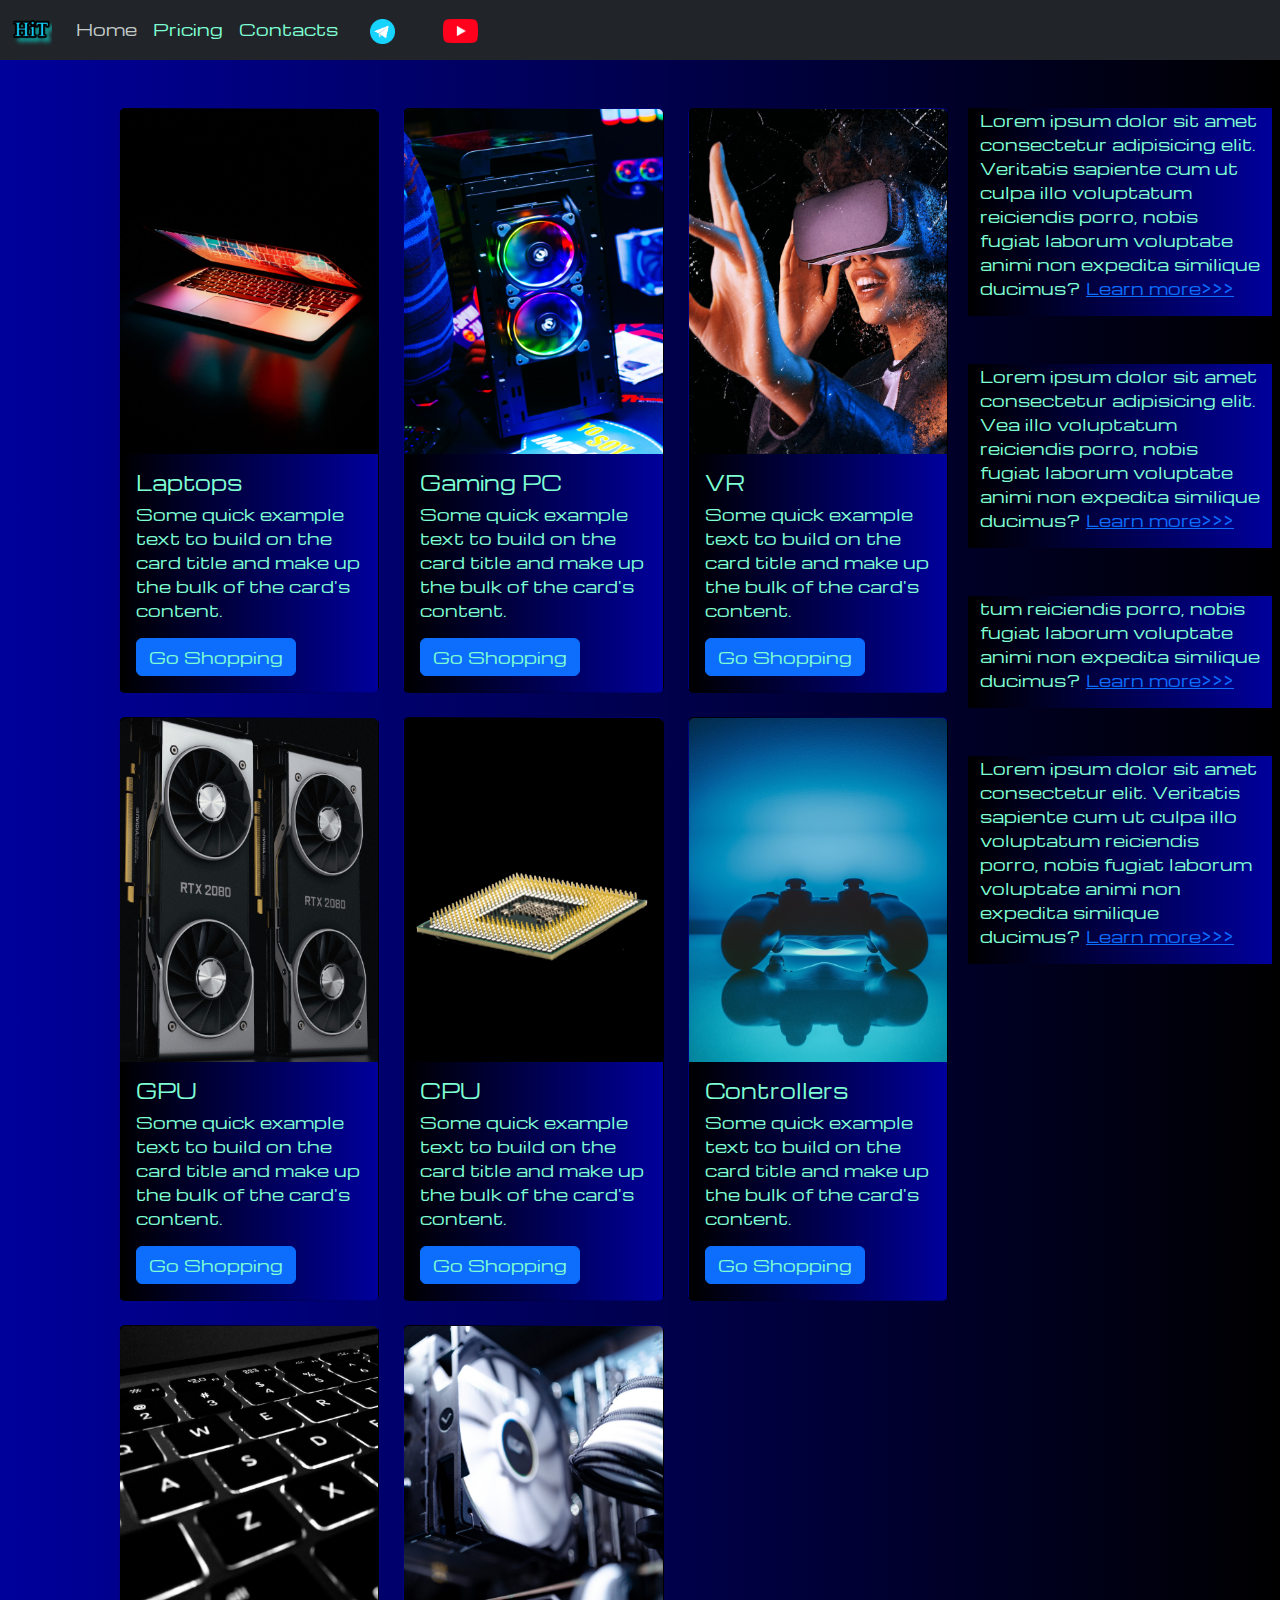
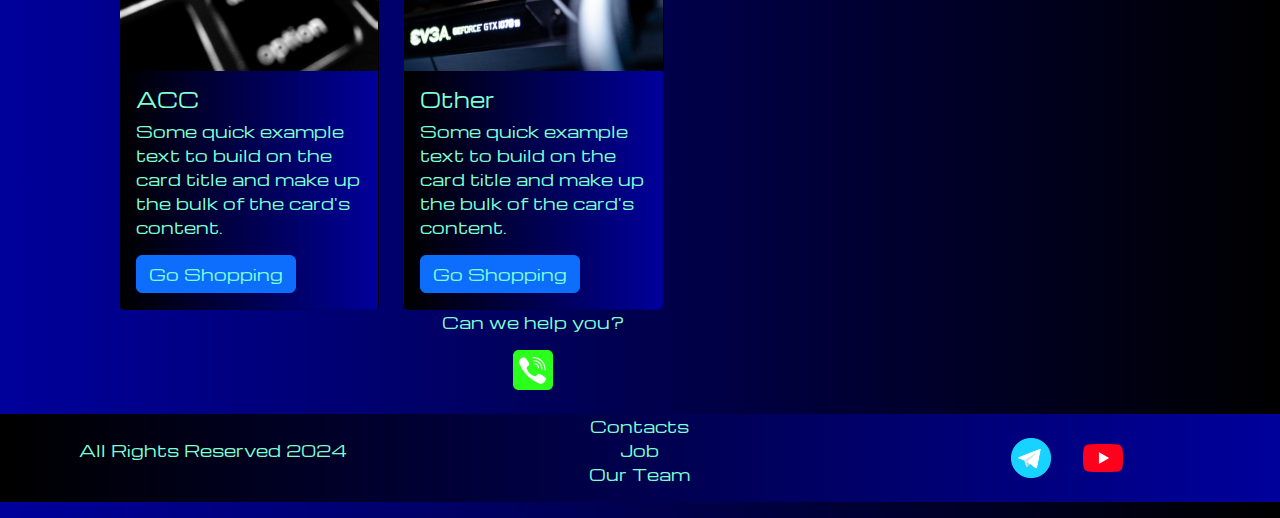
<file: pricing.html>
<!DOCTYPE html>
<html lang="en">

<head>
  <meta charset="UTF-8">
  <meta name="viewport" content="width=device-width, initial-scale=1.0">
  <link href="https://cdn.jsdelivr.net/npm/bootstrap@5.3.3/dist/css/bootstrap.min.css" rel="stylesheet"
    integrity="sha384-QWTKZyjpPEjISv5WaRU9OFeRpok6YctnYmDr5pNlyT2bRjXh0JMhjY6hW+ALEwIH" crossorigin="anonymous">
  <link rel="stylesheet" href="source/styles/styles/mycss.css">
  <title>HiT</title>
</head>

<body>

  <header>
    <nav class="navbar navbar-expand-lg bg-dark">
      <div class="container-fluid">
        <a class="navbar-brand" href="/"><img src="source/files/logo (1).png" alt="..."></a>
        <button class="navbar-toggler" type="button" data-bs-toggle="collapse" data-bs-target="#navbarNav"
          aria-controls="navbarNav" aria-expanded="false" aria-label="Toggle navigation">
          <span class="navbar-toggler-icon"></span>
        </button>
        <div class="collapse navbar-collapse" id="navbarNav">
          <ul class="navbar-nav">
            <li class="nav-item">
              <a class="nav-link active" aria-current="page" href="/">Home</a>
            </li>
            <li class="nav-item">
              <a class="nav-link" href="pricing.html">Pricing</a>
            </li>
            <li class="nav-item">
              <a class="nav-link" href="pricing.html">Contacts</a>
            </li>
            <li class="nav-item">
              <a class="nav-link" href="pricing.html">
                <img style="width: 25px; margin-inline: 1em;" src="source/images/tg.png" alt="...">
              </a>
            </li>
            <li class="nav-item">
              <a class="nav-link" href="pricing.html">
                <img style="width: 35px; margin-inline: 1em;" src="source/images/yt.png" alt="...">
              </a>
            </li>
          </ul>
        </div>
      </div>
    </nav>

  </header>
  <section>

    <div class="container-fluid mt-4">
      <div class="row">
        <div class="col-lg-1">

        </div>
        <div class="col-lg-8 col-md-12">
          <div class="row">
            <div class="col-lg-4      col-md-6 mt-4">
              <div class="card">
                <a href="#"><img src="source/images/laptop.png" class="card-img-top" alt="Laptop"></a>
                <div class="card-body">
                  <h5 class="card-title"><a href="#">Laptops</a></h5>
                  <p class="card-text"><a href="#">
                      Some quick example text to build on the card title and make up the bulk
                      of the card's content.
                    </a></p>
                  <a href="#" class="btn btn-primary">Go Shopping</a>
                </div>
              </div>
            </div>
            <div class="col-lg-4     col-md-6 mt-4">
              <div class="card">
                <img src="source/images/gaming pc.png" class="card-img-top" alt="Gaming">
                <div class="card-body">
                  <h5 class="card-title">Gaming PC</h5>
                  <p class="card-text">Some quick example text to build on the card title and make up the bulk
                    of the card's content.</p>
                  <a href="#" class="btn btn-primary">Go Shopping</a>
                </div>
              </div>
            </div>
            <div class="col-lg-4    col-md-6 mt-4">
              <div class="card">
                <img src="source/images/vr.png" class="card-img-top" alt="VR">
                <div class="card-body">
                  <h5 class="card-title">VR</h5>
                  <p class="card-text">Some quick example text to build on the card title and make up the bulk
                    of the card's content.</p>
                  <a href="#" class="btn btn-primary">Go Shopping</a>
                </div>
              </div>
            </div>
            <div class="col-lg-4    col-md-6 mt-4">
              <div class="card">
                <img src="source/images/gpu.png" class="card-img-top" alt="GPU">
                <div class="card-body">
                  <h5 class="card-title">GPU</h5>
                  <p class="card-text">Some quick example text to build on the card title and make up the bulk
                    of the card's content.</p>
                  <a href="#" class="btn btn-primary">Go Shopping</a>
                </div>
              </div>
            </div>
            <div class="col-lg-4    col-md-6 mt-4">
              <div class="card">
                <img src="source/images/cpu.png" class="card-img-top" alt="CPU">
                <div class="card-body">
                  <h5 class="card-title">CPU</h5>
                  <p class="card-text">Some quick example text to build on the card title and make up the bulk
                    of the card's content.</p>
                  <a href="#" class="btn btn-primary">Go Shopping</a>
                </div>
              </div>
            </div>
            <div class="col-lg-4    col-md-6 mt-4">
              <div class="card">
                <img src="source/images/controller.png" class="card-img-top" alt="Controller">
                <div class="card-body">
                  <h5 class="card-title">Controllers</h5>
                  <p class="card-text">Some quick example text to build on the card title and make up the bulk
                    of the card's content.</p>
                  <a href="#" class="btn btn-primary">Go Shopping</a>
                </div>
              </div>
            </div>
            <div class="col-lg-4    col-md-6 mt-4">
              <div class="card">
                <img src="source/images/acc.png" class="card-img-top" alt="ACC">
                <div class="card-body">
                  <h5 class="card-title">ACC</h5>
                  <p class="card-text">Some quick example text to build on the card title and make up the bulk
                    of the card's content.</p>
                  <a href="#" class="btn btn-primary">Go Shopping</a>
                </div>
              </div>
            </div>
            <div class="col-lg-4    col-md-6 mt-4">
              <div class="card">
                <img src="source/images/other.png" class="card-img-top" alt="Other">
                <div class="card-body">
                  <h5 class="card-title">Other</h5>
                  <p class="card-text">Some quick example text to build on the card title and make up the bulk
                    of the card's content.</p>
                  <a href="#" class="btn btn-primary">Go Shopping</a>
                </div>
              </div>
            </div>
          </div>
          <div class="col-lg-12 col-md-12 text-center">
           
        </div>
        <div class="col-lg-12 col-md-12 text-center">
            <p>Can we help you?</p>
        </div>
        <div class="col-lg-12 col-md-12 text-center">
            <img class="call-anim" style="width: 40px;" src="source/images/phone.png" alt="...">
        </div>

        </div>
        <div class="col-lg-3 col-md-12">
          <div class="row px-2">
            <div class="col-lg-12 sidebar my-4">
              <p>Lorem ipsum dolor sit amet consectetur adipisicing elit. Veritatis sapiente cum ut culpa illo
                voluptatum reiciendis porro, nobis fugiat laborum voluptate animi non expedita similique ducimus? <a
                  href="#">Learn more>>></a></p>
            </div>
            <div class="col-lg-12 sidebar my-4">
              <p>Lorem ipsum dolor sit amet consectetur adipisicing elit. Vea illo voluptatum reiciendis porro, nobis
                fugiat laborum voluptate animi non expedita similique ducimus? <a href="#">Learn more>>></a></p>
            </div>
            <div class="col-lg-12 sidebar my-4">tum reiciendis porro, nobis fugiat laborum voluptate animi non expedita
              similique ducimus? <a href="#">Learn more>>></a></p>
            </div>
            <div class="col-lg-12 sidebar my-4">
              <p>Lorem ipsum dolor sit amet consectetur elit. Veritatis sapiente cum ut culpa illo voluptatum reiciendis
                porro, nobis fugiat laborum voluptate animi non expedita similique ducimus? <a href="#">Learn
                  more>>></a></p>
            </div>



          </div>
        </div>
      </div>


    </div>
  </section>




  <footer class="mt-4">
    <div class="container-fluid">
      <div class="row">
        <div class="col-lg-4 col-md-12 footer-text text-center">
          <p>All Rights Reserved 2024</p>

        </div>
        <div class="col-lg-4 col-md-12 footer-text text-center">
          <p>Contacts<br>Job<br>Our Team</p>

        </div>
        <div class="col-lg-4 col-md-12 footer-text media-links">
          <img style="width: 40px; margin-inline: 1em;" src="source/images/tg.png" alt="...">
          <img style="width: 40px; margin-inline: 1em;" src="source/images/yt.png" alt="...">

        </div>

      </div>
    </div>




  </footer>





  <p></p>
  <script src="https://cdn.jsdelivr.net/npm/bootstrap@5.3.3/dist/js/bootstrap.bundle.min.js"
    integrity="sha384-YvpcrYf0tY3lHB60NNkmXc5s9fDVZLESaAA55NDzOxhy9GkcIdslK1eN7N6jIeHz"
    crossorigin="anonymous"></script>
</body>

</html>
</file>
<file: source/styles/styles/mycss.css>
@import url('https://fonts.googleapis.com/css?family=Michroma&display=swap');

body {
    font-family: Michroma, serif;
    background: linear-gradient(90deg, #00009c 0%, #000000 100%);;
}
p {
    color: aquamarine;
}
.nav-link {
    color: aquamarine;
}
.navbar-nav .nav-link.active {
    color: rgb(196, 203, 201);
}
.navbar-brand img {
    width: 40px;
}
.navbar-toggler {
    background-color:rgb(196, 203, 201);
}
.sidebar {
    color: aquamarine;
    background: linear-gradient(270deg, #00009c 0%, #000000 100%);
}
.card {
    background: linear-gradient(270deg, #00009c 0%, #000000 100%);
    color:aquamarine
}
.card a {
    text-decoration: none;
    color: aquamarine;
}    
.slide-text,
.footer-text {
    color: aquamarine;
    margin: auto auto;
}
footer,
.btn-outline-primary {
    background: linear-gradient(270deg, #00009c 0%, #000000 100%);
}
.media-links {
    display: flex;
    justify-content: center;
    align-items: center;
}

.call-anim {
    animation: myAnim 2s ease 0s 1 normal forwards;
}
@keyframes myAnim {
	0%,
	100% {
		transform: translateX(0%);
		transform-origin: 50% 50%;
	}

	15% {
		transform: translateX(-30px) rotate(-6deg);
	}

	30% {
		transform: translateX(15px) rotate(6deg);
	}

	45% {
		transform: translateX(-15px) rotate(-3.6deg);
	}

	60% {
		transform: translateX(9px) rotate(2.4deg);
	}

	75% {
		transform: translateX(-6px) rotate(-1.2deg);
	}
}
@media (max-width: 755px) {
    .carousel-indicators {
        display: none;
    }
}
</file>
